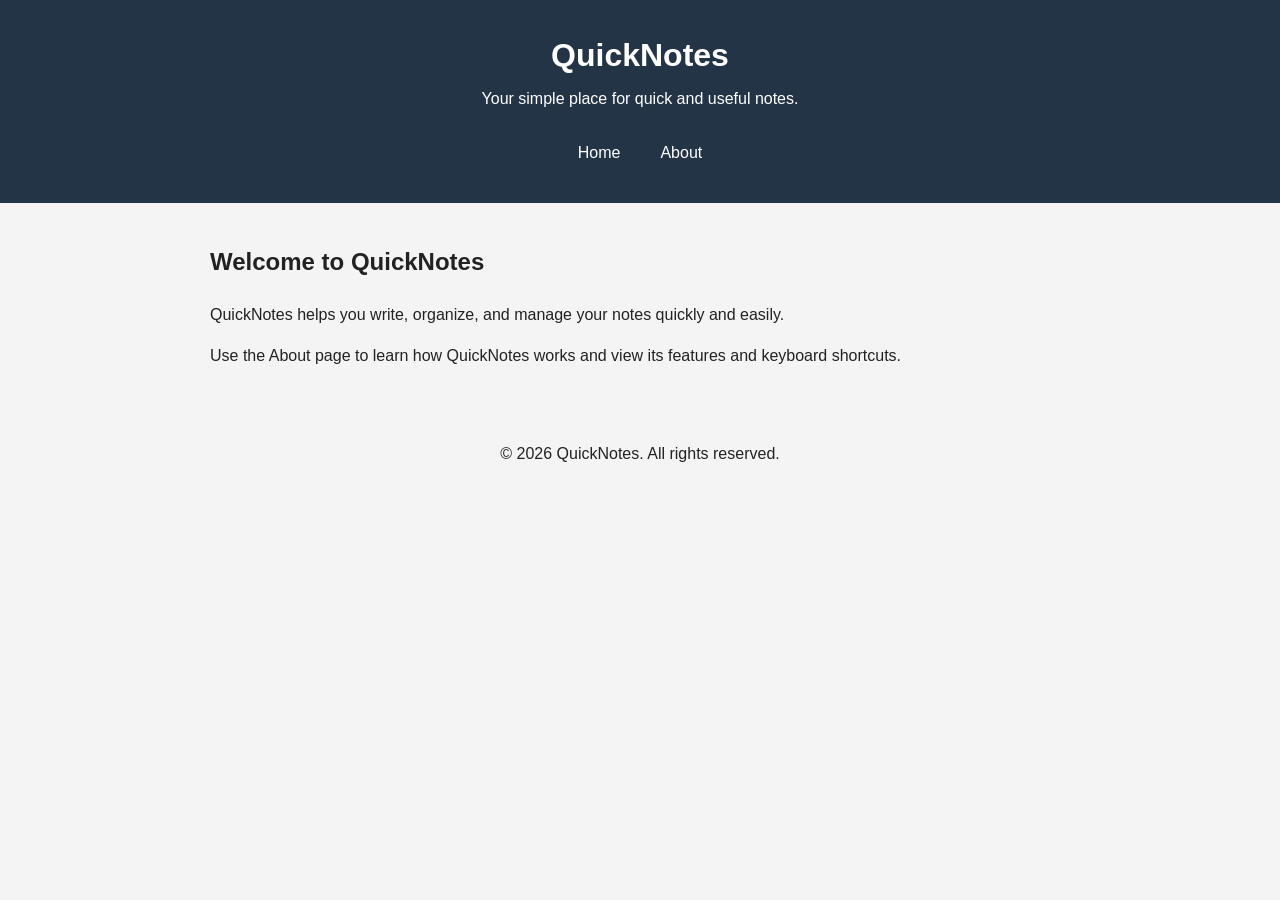
<file: Day2/index.html>
<!DOCTYPE html>
<html lang="en">

<head>
    <meta charset="UTF-8">
    <meta name="viewport" content="width=device-width, initial-scale=1.0">
    <title>QuickNotes - Home</title>
    <link rel="stylesheet" href="style.css">
</head>

<body>

    <header>
        <h1>QuickNotes</h1>
        <p>Your simple place for quick and useful notes.</p>

        <nav>
            <a href="index.html">Home</a>
            <a href="about.html">About</a>
        </nav>
    </header>

    <main>
        <h2>Welcome to QuickNotes</h2>

        <p>
            QuickNotes helps you write, organize, and manage your notes
            quickly and easily.
        </p>

        <p>
            Use the About page to learn how QuickNotes works and view
            its features and keyboard shortcuts.
        </p>
    </main>

    <footer>
        <p>&copy; 2026 QuickNotes. All rights reserved.</p>
    </footer>

</body>

</html>
</file>
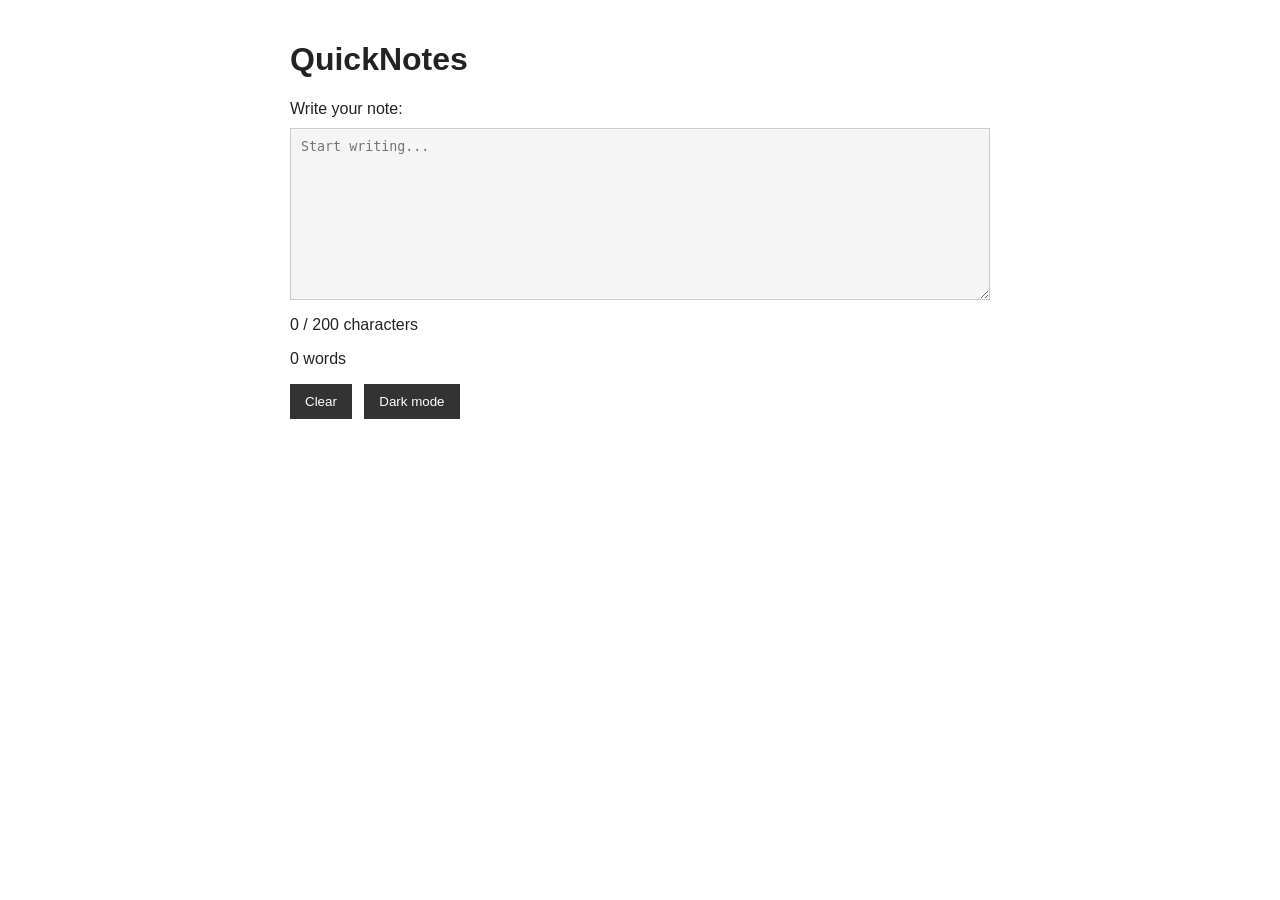
<file: Day4/index.html>
<!DOCTYPE html>
<html lang="en">
<head>
    <meta charset="UTF-8">
    <meta name="viewport" content="width=device-width, initial-scale=1.0">
    <title>QuickNotes - Day 4</title>

    <link rel="stylesheet" href="style.css">
    <script src="script.js" defer></script>
</head>

<body>

    <main>
        <h1>QuickNotes</h1>

        <label for="note-text">Write your note:</label>

        <textarea id="note-text" rows="10" placeholder="Start writing..."></textarea>

        <p id="char-count">0 / 200 characters</p>
        <p id="word-count">0 words</p>

        <button id="clear-btn">Clear</button>
        <button id="theme-toggle">Dark mode</button>
    </main>

</body>
</html>
</file>
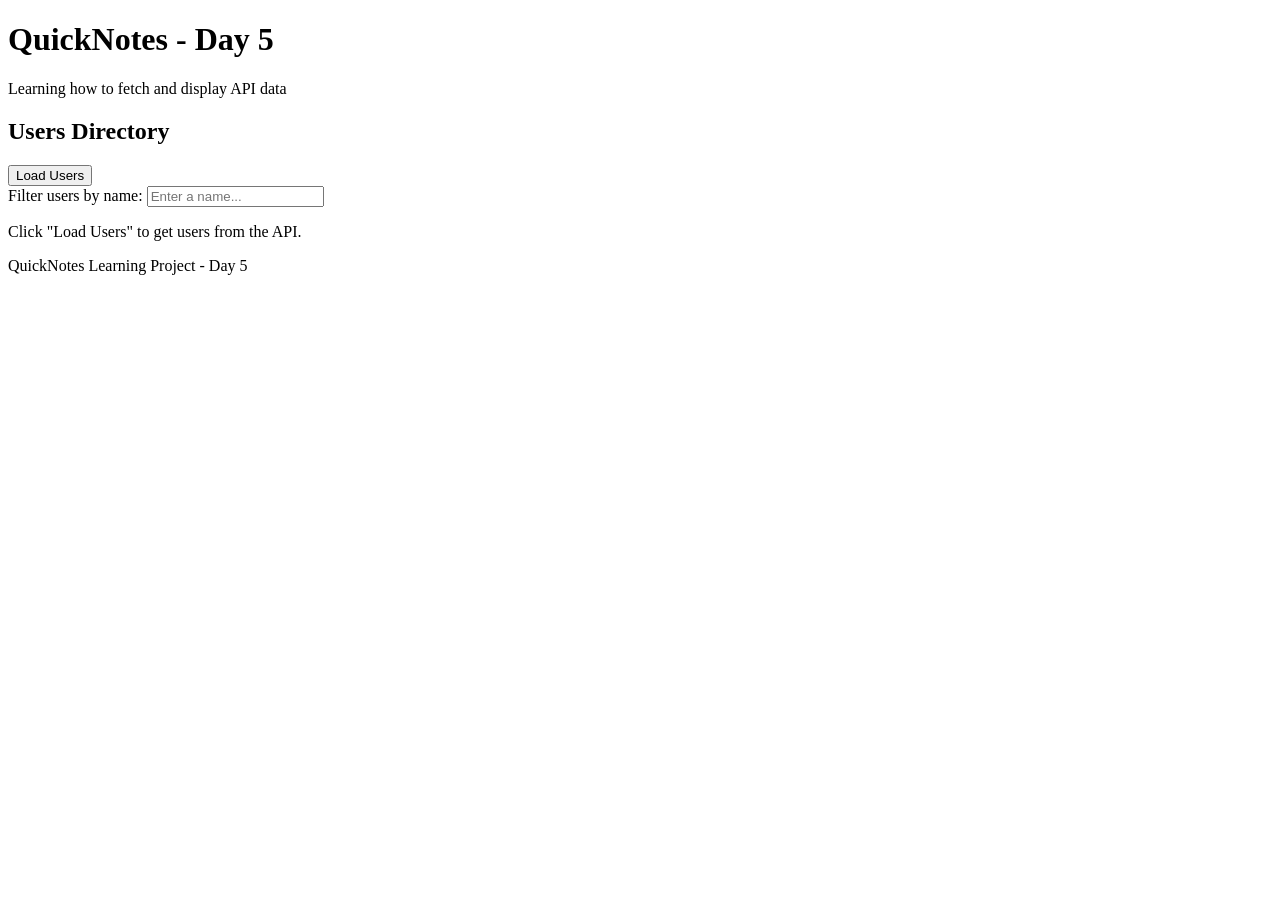
<file: Day5/index.html>
<!DOCTYPE html>
<html lang="en">
<head>
    <meta charset="UTF-8">
    <meta name="viewport" content="width=device-width, initial-scale=1.0">
    <title>Day 5 - Users API</title>
    <script src="users.js" defer></script>
</head>
<body>

    <header>
        <h1>QuickNotes - Day 5</h1>
        <p>Learning how to fetch and display API data</p>
    </header>

    <main>
        <section>
            <h2>Users Directory</h2>

            <button type="button" id="load-users">
                Load Users
            </button>

            <div>
                <label for="filter-input">Filter users by name:</label>
                <input
                    type="text"
                    id="filter-input"
                    placeholder="Enter a name..."
                >
            </div>

            <p id="status" role="status" aria-live="polite">
                Click "Load Users" to get users from the API.
            </p>

            <ul id="users-list"></ul>
        </section>
    </main>

    <footer>
        <p>QuickNotes Learning Project - Day 5</p>
    </footer>

</body>
</html>
</file>
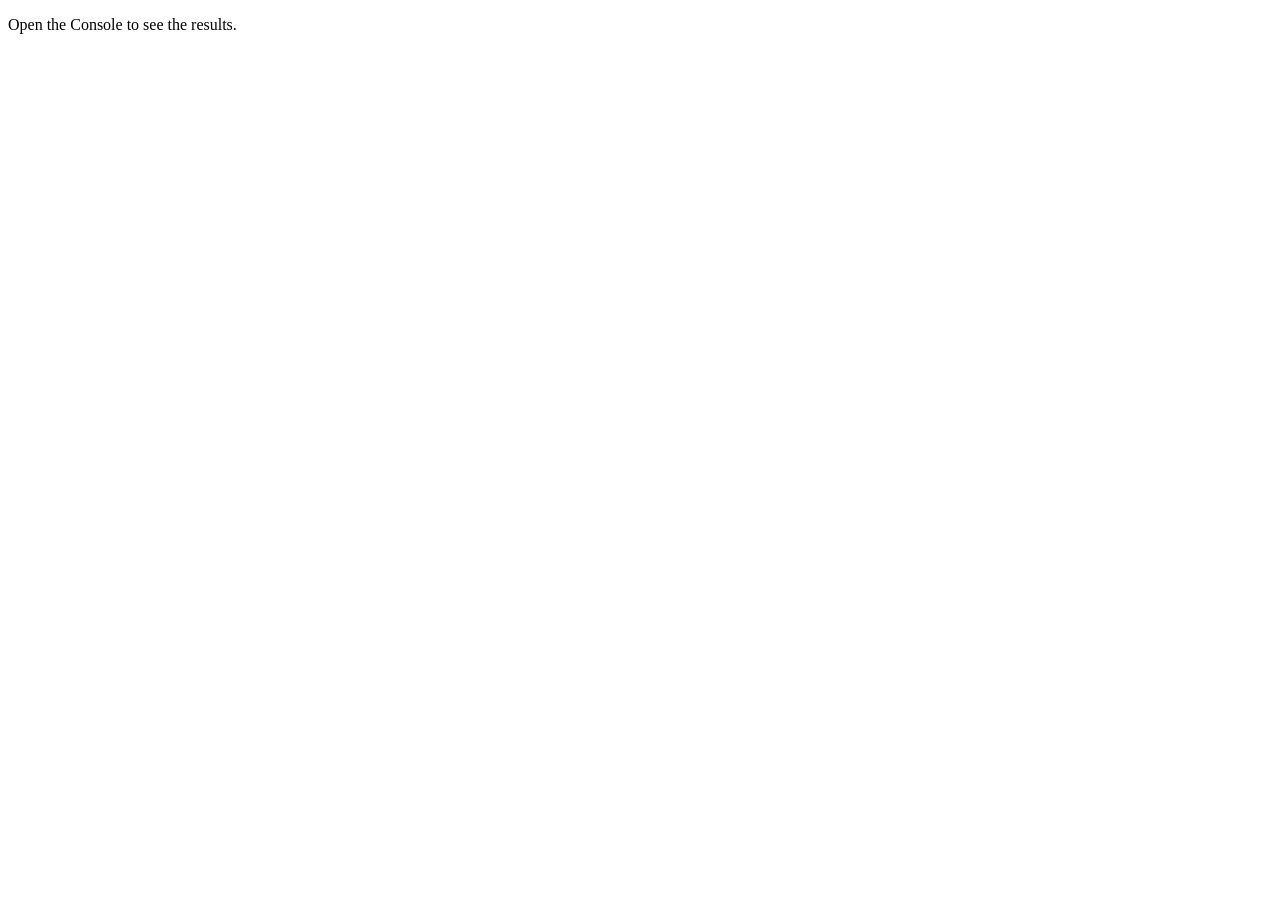
<file: Day2/Day3/index.html>
<!DOCTYPE html>
<html lang="en">
<head>
    <meta charset="UTF-8">
    <meta name="viewport" content="width=device-width, initial-scale=1.0">
    <title>Notes Toolkit</title>
    <script src="script.js" defer></script>
</head>
<body>

    <p>Open the Console to see the results.</p>

</body>
</html>
</file>
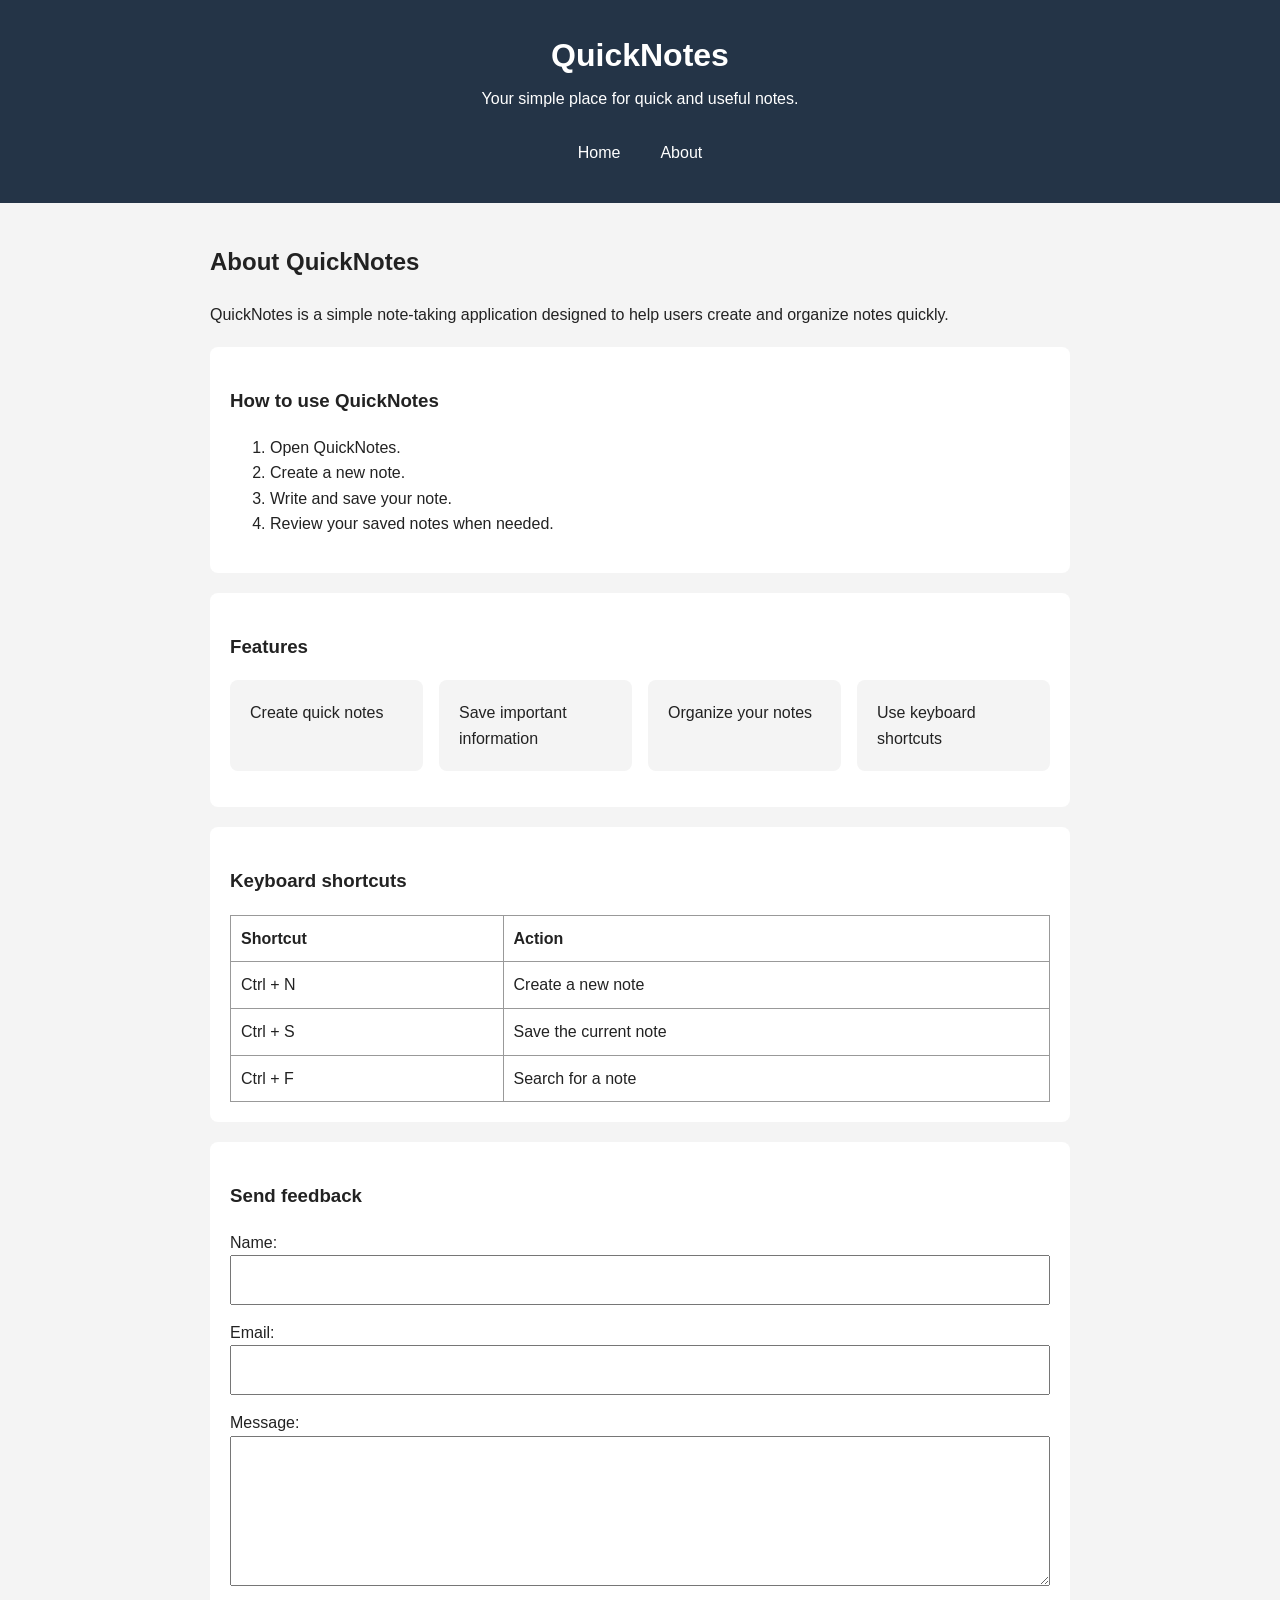
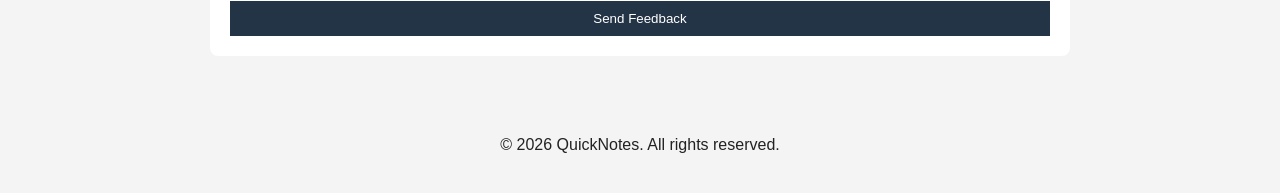
<file: Day2/about.html>
<!DOCTYPE html>
<html lang="en">

<head>
    <meta charset="UTF-8">
    <meta name="viewport" content="width=device-width, initial-scale=1.0">
    <title>QuickNotes - About</title>
    <link rel="stylesheet" href="style.css">
</head>

<body>

    <!-- Same header as index.html -->
    <header>
        <h1>QuickNotes</h1>
        <p>Your simple place for quick and useful notes.</p>

        <nav>
            <a href="index.html">Home</a>
            <a href="about.html">About</a>
        </nav>
    </header>

    <main>

        <!-- About QuickNotes -->
        <h2>About QuickNotes</h2>

        <p>
            QuickNotes is a simple note-taking application designed to
            help users create and organize notes quickly.
        </p>

        <!-- How to use section -->
        <section >
            <h3>How to use QuickNotes</h3>

            <ol>
                <li>Open QuickNotes.</li>
                <li>Create a new note.</li>
                <li>Write and save your note.</li>
                <li>Review your saved notes when needed.</li>
            </ol>
        </section>

        <!-- Features section -->
        <section class="features">
            <h3>Features</h3>

            <ul>
                <li>Create quick notes</li>
                <li>Save important information</li>
                <li>Organize your notes</li>
                <li>Use keyboard shortcuts</li>
            </ul>
        </section>

        <!-- Keyboard shortcuts section -->
        <section>
            <h3>Keyboard shortcuts</h3>

            <table>
                <thead>
                    <tr>
                        <th>Shortcut</th>
                        <th>Action</th>
                    </tr>
                </thead>

                <tbody>
                    <tr>
                        <td>Ctrl + N</td>
                        <td>Create a new note</td>
                    </tr>

                    <tr>
                        <td>Ctrl + S</td>
                        <td>Save the current note</td>
                    </tr>

                    <tr>
                        <td>Ctrl + F</td>
                        <td>Search for a note</td>
                    </tr>
                </tbody>
            </table>
        </section>

        <!-- Feedback section -->
        <section>
            <h3>Send feedback</h3>

            <form action="#" method="post">

                <!-- Name -->
                <div class="form-group">
                    <label for="name">Name:</label>
                    <input type="text" id="name" name="name" required>
                </div>

                <!-- Email -->
                <div class="form-group">
                    <label for="email">Email:</label>
                    <input type="email" id="email" name="email" required>
                </div>

                <!-- Message -->
                <div class="form-group">
                    <label for="message">Message:</label>
                    <textarea id="message" name="message" rows="5" required></textarea>
                </div>

                <!-- Submit -->
                <button type="submit">Send Feedback</button>

            </form>
        </section>

    </main>

    <!-- Same footer as index.html -->
    <footer>
        <p>&copy; 2026 QuickNotes. All rights reserved.</p>
    </footer>

</body>

</html>
</file>
<file: Day2/style.css>
/* 
   Box-sizing reset
*/

* {
    box-sizing: border-box;
}


/* 
   Base body styles
    */

body {
    margin: 0;
    font-family: Arial, sans-serif;
    background-color: #f4f4f4;
    color: #222;
    line-height: 1.6;
}


/*  Header*/

header {
    background-color: #243447;
    color: white;
    text-align: center;
    padding: 30px 20px;
    /* position: sticky; */
    /* top:0; */
    /* z-index: 10; */
}

header h1 {
    margin: 0;
}

header p {
    margin: 5px 0 20px;
}


/*Navigation */

nav {
    display: flex;
    justify-content: center;
    gap: 16px;
}

nav a {
    color: white;
    text-decoration: none;
    padding: 8px 12px;
    transition: 0.3s;
}

nav a:hover {
    background-color: #ffffff;
    color: #243447;
}

/* main content */
main {
    max-width: 900px;
    margin-left: auto;
    margin-right: auto;
    padding: 20px;
}


/*
   Section cards
  */

section {
    background-color: white;
    padding: 20px;
    margin: 20px 0;
    border-radius: 8px;
}

/* The Features section is the second section */
.features ul {
    display: grid;
    grid-template-columns: repeat(auto-fit, minmax(180px, 1fr));
    gap: 16px;
    padding: 0;
    list-style: none;
}

.features li {
    background-color: #f4f4f4;
    padding: 20px;
    border-radius: 8px;
}


/* 
   Shortcuts table
   */

table {
    width: 100%;
    border-collapse: collapse;
}

th,
td {
    border: 1px solid #999;
    padding: 10px;
    text-align: left;
}


/*
   Feedback form
  */

form {
    display: flex;
    flex-direction: column;
}

.form-group {
    margin-bottom: 15px;
}

input,
textarea {
    display: block;
    width: 100%;
    padding: 10px;
    font: inherit;
}


/* 
   Button
   */

button {
    padding: 10px 18px;
    border: none;
    background-color: #243447;
    color: white;
    cursor: pointer;
    transition: 0.3s;
}

button:hover {
    background-color: #1a2530;
}


/* 
   Footer
   */

footer {
    text-align: center;
    padding: 20px;
}


/* 
   Small screens
   */

@media (max-width: 600px) {

    header {
        padding: 20px 10px;
    }

    header h1 {
        font-size: 24px;
    }

    header p {
        font-size: 14px;
    }

    nav {
        gap: 10px;
    }
}
</file>
<file: Day4/style.css>
:root {
    --bg-color: #ffffff;
    --text-color: #222222;
    --input-bg: #f5f5f5;
    --border-color: #cccccc;
    --button-bg: #333333;
    --button-text: #ffffff;
}

body {
    margin: 0;
    padding: 20px;
    font-family: Arial, sans-serif;
    background-color: var(--bg-color);
    color: var(--text-color);
}

body.dark {
    --bg-color: #222222;
    --text-color: #ffffff;
    --input-bg: #333333;
    --border-color: #555555;
    --button-bg: #ffffff;
    --button-text: #222222;
}

main {
    max-width: 700px;
    margin: 0 auto;
}

textarea {
    display: block;
    width: 100%;
    margin-top: 10px;
    padding: 10px;
    box-sizing: border-box;
    background-color: var(--input-bg);
    color: var(--text-color);
    border: 1px solid var(--border-color);
}

button {
    padding: 10px 15px;
    margin-right: 8px;
    background-color: var(--button-bg);
    color: var(--button-text);
    border: none;
    cursor: pointer;
}

/* Character counter states */

.warning {
    color: orange;
}

.over {
    color: red;
    font-weight: bold;
}
</file>
